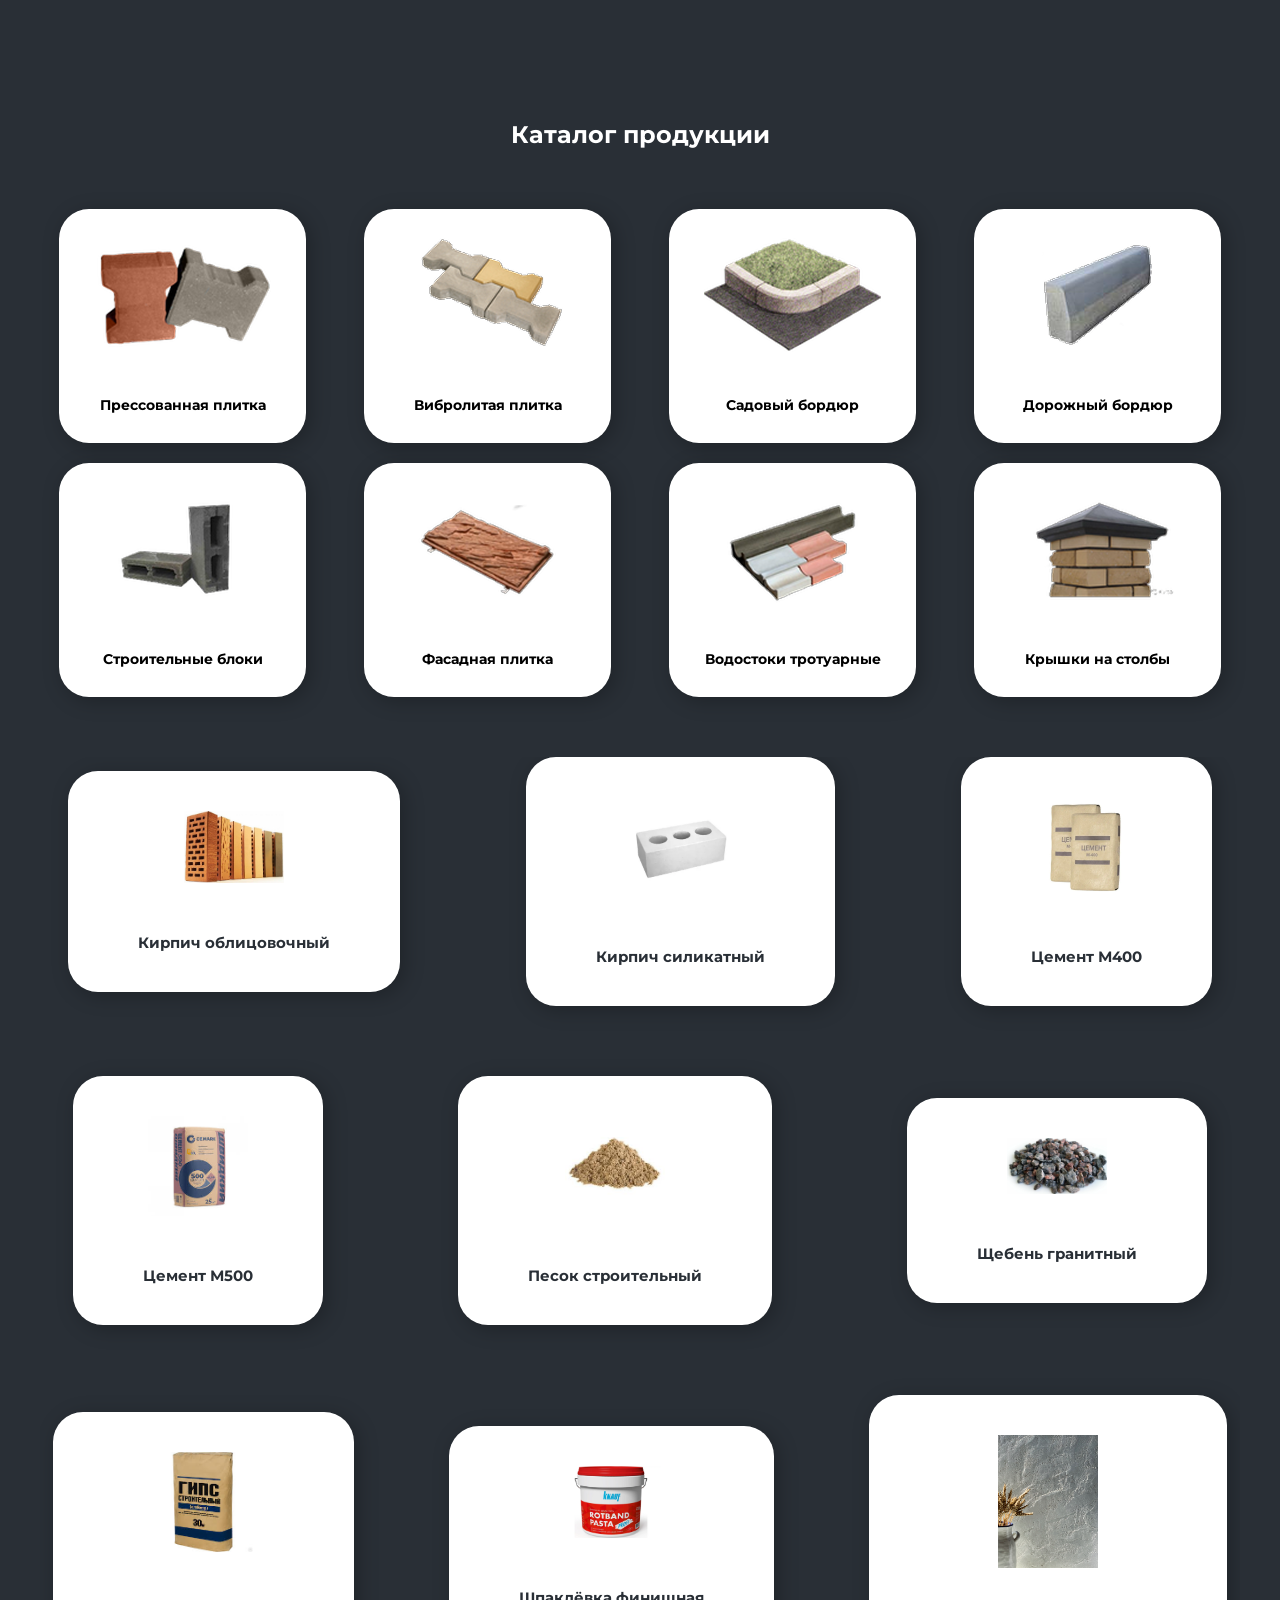
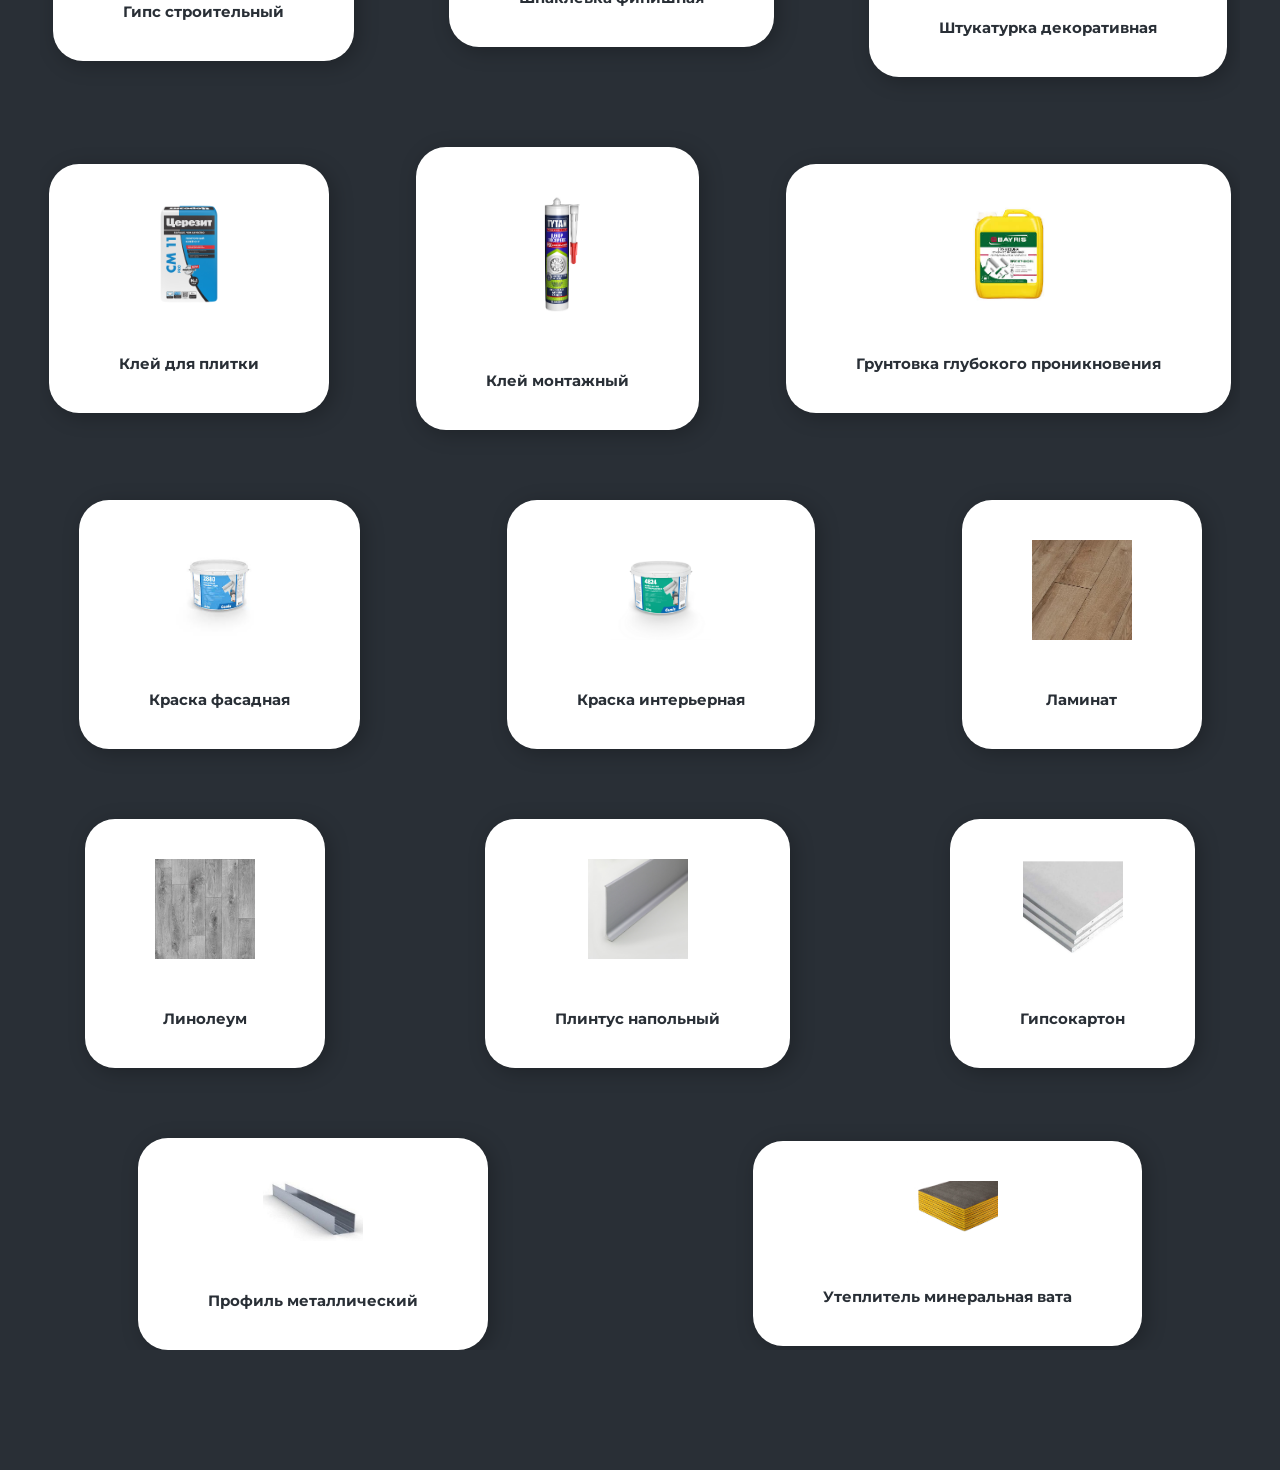
<file: catalog.html>
<!DOCTYPE html>
<html lang="ru">
<head>
    <meta charset="UTF-8">
    <meta name="viewport" content="width=device-width, initial-scale=1.0">
    <link rel="stylesheet" href="./css/catalogstyle.css">
    <link rel="stylesheet" href="./css/media.css">
    <title>Каталог</title>
</head>
<body>
    <div class="wrapper">
        <div class="catalog" id="cataloo">
            <div class="container">
                <div class="catalog__hero">
                    <div class="catalog__head">
                        <h2>Каталог продукции</h2>
                    </div>
                    <div class="catalog_main">
                        <div class="catalog_main-card">
                            <img src="./img/Rectangle 20.png" alt="blocks">
                            <h2>Прессованная плитка</h2>                            
                        </div>
                        <div class="catalog_main-card">
                            <img src="./img/Rectangle 21.png" alt="blocks">
                            <h2>Вибролитая плитка</h2>                            
                        </div>
                         <div class="catalog_main-card">
                            <img src="./img/Rectangle 22.png" alt="blocks">
                            <h2>Садовый бордюр</h2>                            
                        </div>
                         <div class="catalog_main-card">
                            <img src="./img/Rectangle 23.png" alt="blocks">
                            <h2>Дорожный бордюр</h2>                            
                        </div>
                         <div class="catalog_main-card">
                            <img src="./img/Rectangle 28.png" alt="blocks">
                            <h2>Строительные блоки</h2>                            
                        </div>
                         <div class="catalog_main-card">
                            <img src="./img/Rectangle 29.png" alt="blocks">
                            <h2>Фасадная плитка</h2>                            
                        </div>
                         <div class="catalog_main-card">
                            <img src="./img/Rectangle 30.png" alt="blocks">
                            <h2>Водостоки тротуарные</h2>                            
                        </div>
                         <div class="catalog_main-card">
                            <img src="./img/Rectangle 31.png" alt="blocks">
                            <h2>Крышки на столбы</h2>                            
                        </div>
                    </div>
                    <div class="catalog__main-more">
                        <div class="catalog__main-more-card">
                            <div class="catalog__main-more-card-head">
                                <img src="./img/1.jpg" alt="Кирпич облицовочный">
                            </div>
                            <div class="catalog__main-more-card-main">
                                <p>Кирпич облицовочный</p>
                            </div>
                        </div>
                        <div class="catalog__main-more-card">
                            <div class="catalog__main-more-card-head">
                                <img src="./img/2.webp" alt="Кирпич силикатный">
                            </div>
                            <div class="catalog__main-more-card-main">
                                <p>Кирпич силикатный</p>
                            </div>
                        </div>
                        <div class="catalog__main-more-card">
                            <div class="catalog__main-more-card-head">
                                <img src="./img/3.webp" alt="Цемент М400">
                            </div>
                            <div class="catalog__main-more-card-main">
                                <p>Цемент М400</p>
                            </div>
                        </div>
                        <div class="catalog__main-more-card">
                            <div class="catalog__main-more-card-head">
                                <img src="./img/4.jpg" alt="Цемент М500">
                            </div>
                            <div class="catalog__main-more-card-main">
                                <p>Цемент М500</p>
                            </div>
                        </div>
                        <div class="catalog__main-more-card">
                            <div class="catalog__main-more-card-head">
                                <img src="./img/5.jpg" alt="Песок строительный">
                            </div>
                            <div class="catalog__main-more-card-main">
                                <p>Песок строительный</p>
                            </div>
                        </div>
                        <div class="catalog__main-more-card">
                            <div class="catalog__main-more-card-head">
                                <img src="./img/6.webp" alt="Щебень гранитный">
                            </div>
                            <div class="catalog__main-more-card-main">
                                <p>Щебень гранитный</p>
                            </div>
                        </div>
                        <div class="catalog__main-more-card">
                            <div class="catalog__main-more-card-head">
                                <img src="./img/7.jpg" alt="Гипс строительный">
                            </div>
                            <div class="catalog__main-more-card-main">
                                <p>Гипс строительный</p>
                            </div>
                        </div>
                        <div class="catalog__main-more-card">
                            <div class="catalog__main-more-card-head">
                                <img src="./img/8.webp" alt="Шпаклёвка финишная">
                            </div>
                            <div class="catalog__main-more-card-main">
                                <p>Шпаклёвка финишная</p>
                            </div>
                        </div>
                        <div class="catalog__main-more-card">
                            <div class="catalog__main-more-card-head">
                                <img src="./img/9.jpg" alt="Штукатурка декоративная">
                            </div>
                            <div class="catalog__main-more-card-main">
                                <p>Штукатурка декоративная</p>
                            </div>
                        </div>
                        <div class="catalog__main-more-card">
                            <div class="catalog__main-more-card-head">
                                <img src="./img/10.png" alt="Клей для плитки">
                            </div>
                            <div class="catalog__main-more-card-main">
                                <p>Клей для плитки</p>
                            </div>
                        </div>
                        <div class="catalog__main-more-card">
                            <div class="catalog__main-more-card-head">
                                <img src="./img/11.jpg" alt="Клей монтажный">
                            </div>
                            <div class="catalog__main-more-card-main">
                                <p>Клей монтажный</p>
                            </div>
                        </div>
                        <div class="catalog__main-more-card">
                            <div class="catalog__main-more-card-head">
                                <img src="./img/12.jpg" alt="Грунтовка глубокого проникновения">
                            </div>
                            <div class="catalog__main-more-card-main">
                                <p>Грунтовка глубокого проникновения</p>
                            </div>
                        </div>
                        <div class="catalog__main-more-card">
                            <div class="catalog__main-more-card-head">
                                <img src="./img/13.jpg" alt="Краска фасадная">
                            </div>
                            <div class="catalog__main-more-card-main">
                                <p>Краска фасадная</p>
                            </div>
                        </div>
                        <div class="catalog__main-more-card">
                            <div class="catalog__main-more-card-head">
                                <img src="./img/14.jpg" alt="Краска интерьерная">
                            </div>
                            <div class="catalog__main-more-card-main">
                                <p>Краска интерьерная</p>
                            </div>
                        </div>
                        <div class="catalog__main-more-card">
                            <div class="catalog__main-more-card-head">
                                <img src="./img/15.jpg" alt="Ламинат">
                            </div>
                            <div class="catalog__main-more-card-main">
                                <p>Ламинат</p>
                            </div>
                        </div>
                        <div class="catalog__main-more-card">
                            <div class="catalog__main-more-card-head">
                                <img src="./img/16.webp" alt="Линолеум">
                            </div>
                            <div class="catalog__main-more-card-main">
                                <p>Линолеум</p>
                            </div>
                        </div>
                        <div class="catalog__main-more-card">
                            <div class="catalog__main-more-card-head">
                                <img src="./img/17.jpg" alt="Плинтус напольный">
                            </div>
                            <div class="catalog__main-more-card-main">
                                <p>Плинтус напольный</p>
                            </div>
                        </div>
                        <div class="catalog__main-more-card">
                            <div class="catalog__main-more-card-head">
                                <img src="./img/18.webp" alt="Гипсокартон">
                            </div>
                            <div class="catalog__main-more-card-main">
                                <p>Гипсокартон</p>
                            </div>
                        </div>
                        <div class="catalog__main-more-card">
                            <div class="catalog__main-more-card-head">
                                <img src="./img/19.jpg" alt="Профиль металлический">
                            </div>
                            <div class="catalog__main-more-card-main">
                                <p>Профиль металлический</p>
                            </div>
                        </div>
                        <div class="catalog__main-more-card">
                            <div class="catalog__main-more-card-head">
                                <img src="./img/20.webp" alt="Утеплитель минеральная вата">
                            </div>
                            <div class="catalog__main-more-card-main">
                                <p>Утеплитель минеральная вата</p>
                            </div>
                        </div>
                    </div>
                </div>
            </div>
        </div>
    </div>
    <script src="./js/script.js"></script>
</body>
</html>
</file>
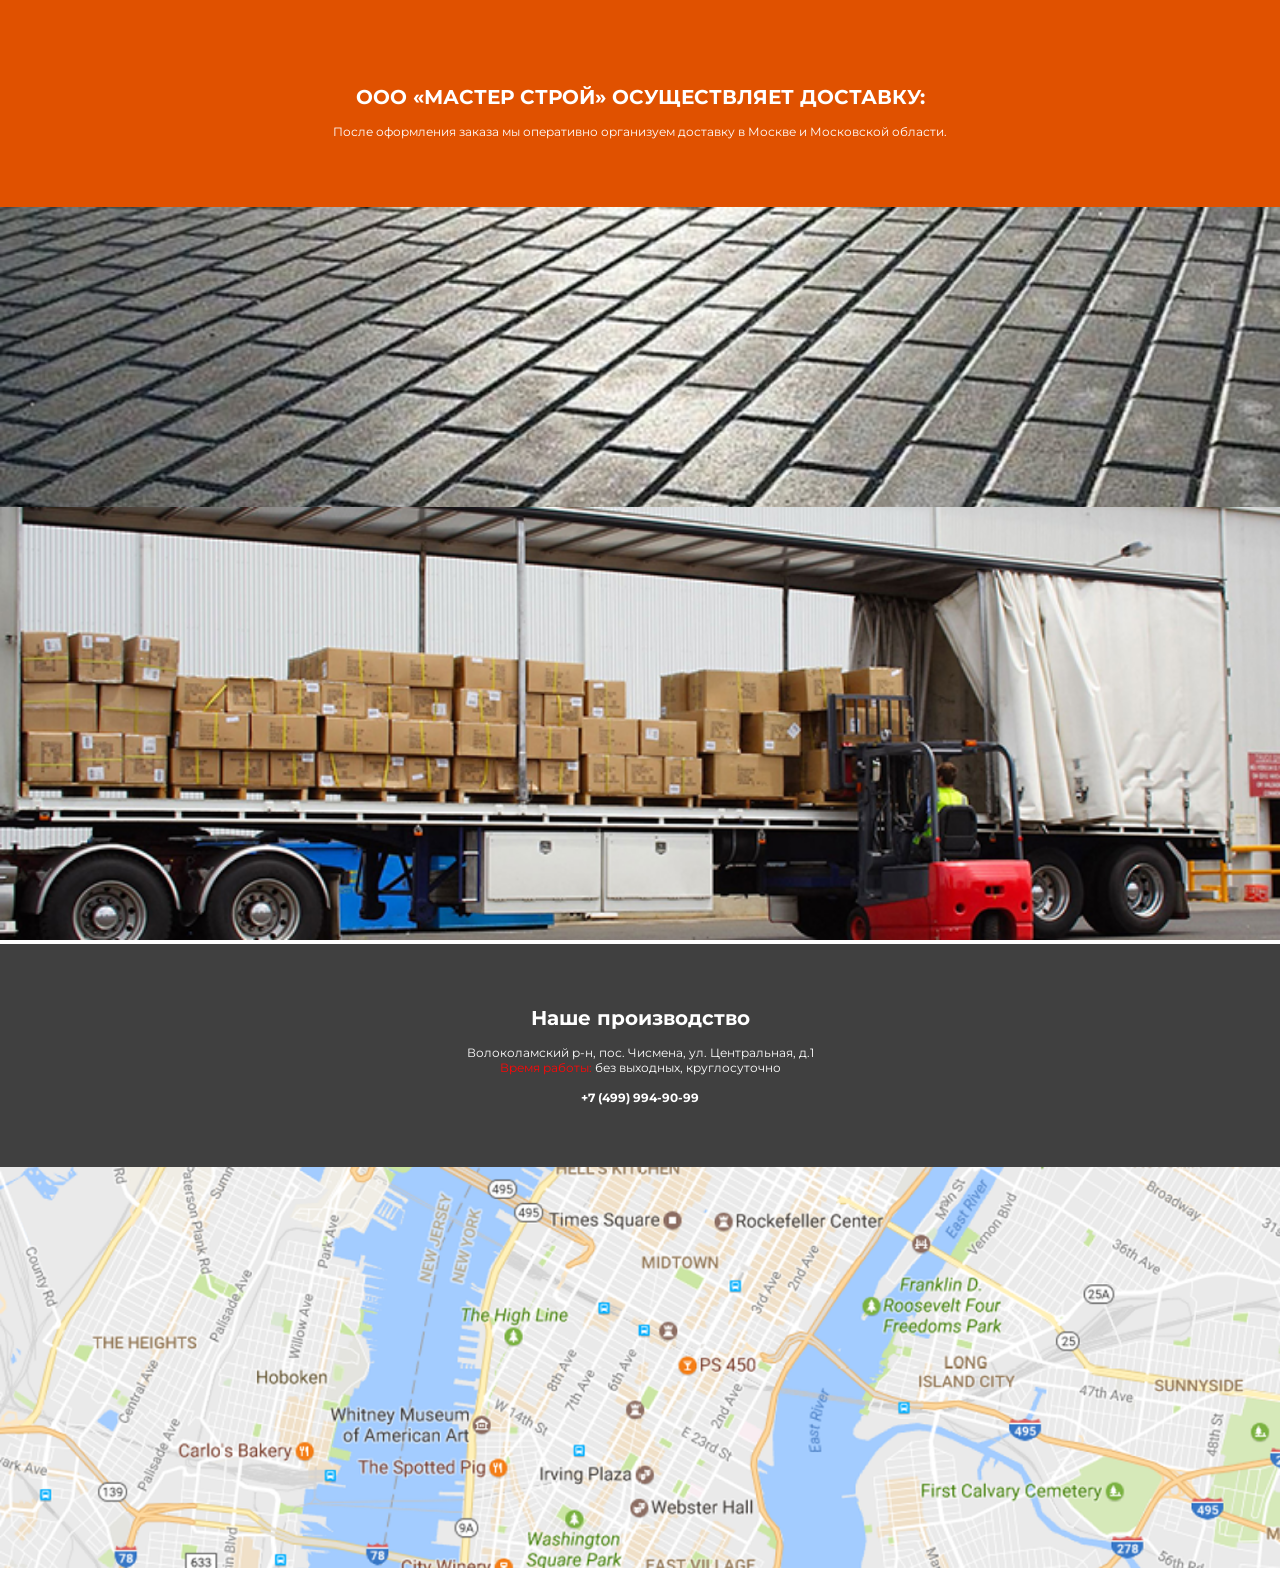
<file: delivery.html>
<!DOCTYPE html>
<html lang="en">
<head>
    <meta charset="UTF-8">
    <meta name="viewport" content="width=device-width, initial-scale=1.0">
    <link rel="stylesheet" href="./css/delivery.css">
    <title>Доставка и информация</title>
</head>
<body>
    <div class="wrapper">
        <main>
            <div class="main__head">
                <div class="main__head-left">
                    <h2>ООО «МАСТЕР СТРОЙ» ОСУЩЕСТВЛЯЕТ ДОСТАВКУ:</h2>
                    <p>После оформления заказа мы оперативно организуем доставку в Москве и Московской области.</p>
                </div>
                <div class="main__head-right">
                    <img src="./img/delivery__main__head__right__image.png" alt="road of tiles">
                </div>
            </div>
            <div class="main__foot">
                <div class="main__foot-left">
                    <img src="./img/delivery__main__foot__left.png" alt="truck full of something">
                </div>
                <div class="main__foot-right">
                    <div class="main__foot-right-head">
                        <h2>Наше производство</h2>
                    </div>
                    <div class="main__foot-right-main">
                        <p>Волоколамский р-н, пос. Чисмена, ул. Центральная, д.1</p>
                        <p><span class="white-color">Время работы:</span> без выходных, круглосуточно</p>
                    </div>
                    <div class="main__foot-right-foot">
                        <p>+7 (499) 994-90-99</p>
                    </div>
                </div>
            </div>
        </main>
        <footer><img src="./img/mapelo.png" alt=""></footer>
    </div>
</body>
</html>
</file>
<file: css/catalogstyle.css>
@import url('https://fonts.googleapis.com/css2?family=Comic+Relief:wght@400;700&family=Inter:ital,opsz,wght@0,14..32,100..900;1,14..32,100..900&family=Montserrat:ital,wght@0,100..900;1,100..900&family=Roboto:ital,wght@0,100..900;1,100..900&display=swap');
h1,h2,h3,h4,h5,h6{padding: 0px !important;}*, *::before, *::after{box-sizing: border-box;margin: 0;padding: 0;}html,body{scroll-behavior: smooth;height: 100%;transition: 0.3s ease-in-out;position: relative;}body{font-family: 'Montserrat';transition: 0.3s ease-in-out;}a{text-decoration: none;}button{border: none;background: none;cursor: pointer;}img{max-width: 100%;height: auto;object-fit: cover;}.container{max-width: 1400px;width: 100%;padding: 0 40px;margin: 0 auto;height: 100%;}
.catalog{
    display: flex;
    flex-direction: column;
    padding: 120px 0;
    background: #292f36;
}
.catalog__hero{
    display: flex;
    flex-direction: column;
    gap: 60px;
}
.catalog__head{
    margin: 0 auto;
    text-align: center;
}
.catalog__head h2{
    color: white;
}
.catalog_main{
    display: flex;
    gap: 20px;
    flex-wrap: wrap;
    justify-content: center;
    align-items: center;
    margin: 0 auto;
}
.catalog_main-card{
    display: flex;
    flex-direction: column;
    justify-content: center;
    align-items: center;
    gap: 44px;
    background: #FFFFFF;
    box-shadow: 4px 4px 20px rgba(0, 0, 0, 0.25);
    border-radius: 30px;
    padding: 29px 35px;
    margin: 0 auto;
}
.catalog_main-card img{
    max-width: 178px;
}
.catalog_main-card h2{
    font-weight: 700;
    font-size: 14px;
    text-align: center;
    color: #000000;
}
.catalog__foot{
    display: flex;
    flex-direction: column;
    justify-content: center;
    align-items: center;
    margin: 0 auto;
}
.catalog__main-more{
    display: flex;
    justify-content: space-between;
    align-items: center;
    gap: 70px;
    flex-wrap: wrap;
    overflow: hidden;
    transition: .3s ease-in-out;
}
.catalog__main-more-card{
    display: flex;
    flex-direction: column;
    justify-content: center;
    gap: 50px;
    align-items: center;
    margin: 0 auto;
    background: #FFFFFF;
    box-shadow: 4px 4px 20px rgba(0, 0, 0, 0.25);
    border-radius: 30px;
    padding: 40px 70px;
    overflow: hidden;
    transition: .3s ease-in-out;
}
.catalog__main-more-card-head{
    display: flex;
    flex-direction: column;
    align-items: center;
    justify-content: center;
}
.catalog__main-more-card-head img{
    max-width: 100px;
    margin: 0 auto;
}
.catalog__main-more-card-main p{
    font-weight: 700;
    font-size: 15px;
    color: #292f36;
}
</file>
<file: css/media.css>
@media (max-width: 1200px) {
    .nav__under-right{
        gap: 30px;
    }
}
@media (max-width: 1150px) {
    .about__us-hero{
        flex-direction: column;
        align-items: center;
        justify-content: center;
        margin: 0 auto;
        gap: 67px;
    }
}
@media (max-width: 1075px) {
    .nav__under-right{
        flex-direction: column;
        gap: 70px;
        position: fixed;
        justify-content: center;
        align-items: center;
        width: 100%;
        height: 100%;
        top: 0;
        left: -100%;
        background: rgba(0, 0, 0, 0.615);
        backdrop-filter: blur(10px);
        transition: .3s;
        z-index: 788;
    }
    .nav__under-right a{
        color: white;
        font-size: 19px;
    }
    .open{
        display: block;
        font-size: 60px;
    }
    .nav__under{
        display: flex;
        justify-content: space-between;
        align-items: center;
    }
    .nav__under-right-p::after{
        color: white;
        background: white;
    }
    .nav__under-right-p:hover.nav__under-right-p::after{
        color: #E05100;
        background: #E05100;
    }
    .nav__under-right-p:hover{
        color: #E05100;
    }
    .close{
        display: block;
        font-size: 100px;
        position: absolute;
        top: 60px;
        right: 90px;
    }
}
@media (max-width: 1000px) {
    .footer__hero{
        text-align: center;
        padding: 0;
    }
}
@media (max-width: 950px) {
    .produce__main{
        flex-direction: column;
        gap: 50px;
    }
}
@media (max-width: 800px) {
    .footer__hero{
        flex-direction: column;
        align-items: center;
        justify-content: center;
        gap: 60px;
        text-align: center;
    }
    .footer__right{
        text-align: center;
        flex-direction: column;
    }
}
@media (max-width: 620px){
    .close{
        display: block;
        font-size: 70px;
        position: absolute;
        top: 60px;
        right: 40px;
    }
}
@media (max-width: 500px) {
    .peak__card{
        flex-direction: column;
    }
    .peak__card-right{
        width: 100%;
    }
    .peak__card{
        padding: 0;
    }
    .peak__card-left{
        padding: 25px;
    }
}
@media (max-width: 450px) {
    .model img{
        width: 200px;
        height: 300px;
    }
}
@media (max-width: 400px) {
    .header_content-hero-main h2{
        font-size: 30px;
    }
}
</file>
<file: css/delivery.css>
@import url('https://fonts.googleapis.com/css2?family=Comic+Relief:wght@400;700&family=Inter:ital,opsz,wght@0,14..32,100..900;1,14..32,100..900&family=Montserrat:ital,wght@0,100..900;1,100..900&family=Roboto:ital,wght@0,100..900;1,100..900&display=swap');
h1,h2,h3,h4,h5,h6{padding: 0px !important;}*, *::before, *::after{box-sizing: border-box;margin: 0;padding: 0;}html,body{scroll-behavior: smooth;height: 100%;transition: 0.3s ease-in-out;position: relative;}body{font-family: 'Montserrat';transition: 0.3s ease-in-out;}a{text-decoration: none;}button{border: none;background: none;cursor: pointer;}img{max-width: 100%;height: auto;object-fit: cover;}.container{max-width: 1400px;width: 100%;padding: 0 40px;margin: 0 auto;height: 100%;}
.main__head{
    display: flex;
}
.main__head-left{
    background: #E05100;
    padding-top: 85px;
    padding-bottom: 68px;
    padding-left: 99px;
    padding-right: 99px;
    display: flex;
    flex-direction: column;
    gap: 15px;
    width: 100%;
}
.main__head-left h2{
    font-weight: 700;
    font-size: 20px;
    text-align: center;
    color: #FFFFFF;
}
.main__head-left p{
    font-weight: 400;
    font-size: 12px;
    text-align: center;
    color: #FFFFFF;
}
.main__head-right{
    width: 100%;
    height: 100%;
    max-height: 300px;
}
.main__head-right img{
    width: 100%;
    height: 100%;
}
.main__foot{
    display: flex;
}
.main__foot-left{
    width: 100%;
    height: 100%;
}
.main__foot-right{
    background: #404040;
    display: flex;
    flex-direction: column;
    gap: 15px;
    justify-content: center;
    align-items: center;
    text-align: center;
    padding: 62px 98px;
    width: 100%;
    height: 100%;
}
.main__foot-right-head h2{
    font-weight: 700;
    font-size: 20px;
    color: #FFFFFF;
}
.main__foot-right-main p{
    font-weight: 400;
    font-size: 12px;
    text-align: center;
    color: #FFFFFF;
}
.white-color{
    color: rgb(255, 6, 6);
}
.main__foot-right-foot p{
    font-weight: 700;
    font-size: 12px;
    text-align: center;
    color: #FFFFFF;
}
@media (max-width: 1300px) {
    .main__head{
        flex-wrap: wrap;
    }
    .main__foot{
        flex-wrap: wrap;
    }
    .main__foot img{
        width: 100%;
        height: 100%;
    }
}
</file>
